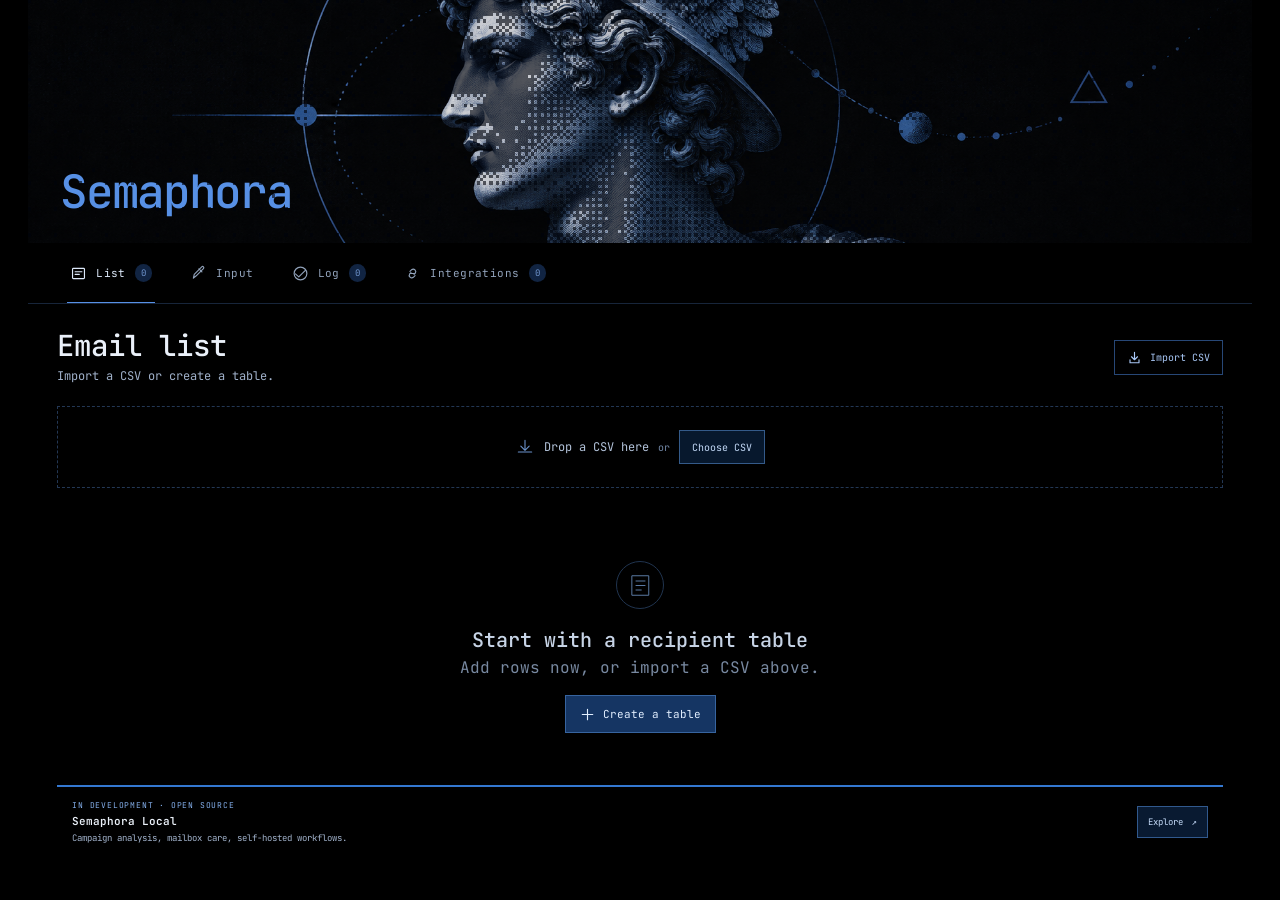
<file: index.html>
<!doctype html>
<html lang="en">
<head>
  <meta charset="utf-8">
  <meta name="viewport" content="width=device-width, initial-scale=1">
  <meta name="theme-color" content="#000000">
  <meta name="description" content="Free browser mail merge from a CSV, with a planned localhost edition for campaign analysis and inbox care.">
  <title>Semaphora</title>
  <link rel="stylesheet" href="styles.css?v=9">
</head>
<body>
  <main id="top">
    <section class="hero" aria-label="Hermes, Greek messenger">
      <img id="hero-art" src="assets/hermes-header.png" alt="Engraved marble bust of Hermes among signal geometry">
      <canvas class="hero-dither" id="hero-dither" aria-hidden="true"></canvas>
      <div class="hero-title"><h1>Semaphora</h1></div>
    </section>

    <section class="desk">
      <nav class="tabs" aria-label="Workspace sections" role="tablist">
        <button class="tab active" id="tab-list" role="tab" aria-selected="true" aria-controls="panel-list"><svg viewBox="0 0 20 20" aria-hidden="true"><rect x="3" y="4" width="14" height="12" rx="1"/><path d="M6 8h8M6 11h5"/></svg><span>List</span><b id="list-count">0</b></button>
        <button class="tab" id="tab-compose" role="tab" aria-selected="false" aria-controls="panel-compose"><svg viewBox="0 0 20 20" aria-hidden="true"><path d="M4 15.5 5 11l8.8-8.8a1.4 1.4 0 0 1 2 2L7 13l-3 2.5Z"/><path d="M10.5 4.5 14 8"/></svg><span>Input</span></button>
        <button class="tab" id="tab-log" role="tab" aria-selected="false" aria-controls="panel-log"><svg viewBox="0 0 20 20" aria-hidden="true"><path d="M4 10.5 8 14l8-8"/><circle cx="10" cy="10" r="7.5"/></svg><span>Log</span><b id="log-count">0</b></button>
        <button class="tab" id="tab-integrations" role="tab" aria-selected="false" aria-controls="panel-integrations"><svg viewBox="0 0 20 20" aria-hidden="true"><path d="M7 7.5 9 5.5a3 3 0 0 1 4.2 4.2l-1.4 1.4M13 12.5l-2 2a3 3 0 0 1-4.2-4.2l1.4-1.4M7.5 10h5"/></svg><span>Integrations</span><b id="integration-count">0</b></button>
      </nav>

      <section class="tab-panel active" id="panel-list" role="tabpanel" aria-labelledby="tab-list">
        <div class="panel-top"><div><h2>Email list</h2><p id="list-subtitle">Add recipients or import a CSV.</p></div>
          <div class="list-actions"><button class="table-toggle" id="table-toggle" type="button" hidden>View list</button><label class="upload-button" for="csv-file"><svg viewBox="0 0 20 20" aria-hidden="true"><path d="M10 3v10m-4-4 4 4 4-4M4 13v4h12v-4"/></svg><span>Import CSV</span><input id="csv-file" type="file" accept=".csv,text/csv"></label></div>
        </div>
        <div class="spreadsheet-panel" id="spreadsheet-panel" hidden>
          <div class="spreadsheet-tools"><div class="sheet-actions"><button class="sheet-button" id="add-row" type="button"><span>＋</span> Row</button><button class="sheet-button" id="add-column" type="button"><span>＋</span> Column</button><span class="size-control" aria-label="Table text size"><button class="sheet-button size-button" id="grid-size-down" type="button" aria-label="Decrease table text size" title="Decrease text size">A−</button><output id="grid-size-value">12 px</output><button class="sheet-button size-button" id="grid-size-up" type="button" aria-label="Increase table text size" title="Increase text size">A+</button></span><button class="sheet-button export-button" id="download-csv" type="button" aria-label="Export CSV" title="Export CSV"><svg viewBox="0 0 20 20" aria-hidden="true"><path d="M10 15V5m-4 4 4-4 4 4M4 12v5h12v-5"/></svg><span>Export CSV</span></button></div><span class="sheet-shortcuts">Tab / arrows move · paste ranges · ⌘/Ctrl+Shift+↵ row · ⌘/Ctrl+Shift+= column</span></div>
          <div class="spreadsheet-scroll" id="spreadsheet-scroll"><table class="spreadsheet" id="spreadsheet" aria-label="Editable recipient CSV"></table></div>
        </div>
        <label class="recipient-picker-label" id="recipient-picker-label" for="recipient-picker" hidden>RECIPIENT</label>
        <select class="recipient-picker" id="recipient-picker" aria-label="Choose recipient" hidden></select>
        <div class="drop-hint" id="drop-hint"><svg viewBox="0 0 24 24" aria-hidden="true"><path d="M12 4v12m-5-5 5 5 5-5M4 18h16"/></svg><span>Drop a CSV here</span><span class="drop-or">or</span><button class="empty-import" id="empty-import" type="button">Choose CSV</button></div>
        <div class="list-layout" id="list-layout" hidden>
          <div class="recipient-list" id="recipient-list" aria-label="Recipients"></div>
          <article class="message-card" id="selected-card">
            <div class="message-card-head"><span id="selected-position">01 / 00</span><span class="status-pill" id="selected-status">QUEUED</span></div>
            <div class="recipient-address" id="selected-email">—</div>
            <h3 id="selected-subject">Message preview</h3>
            <div class="message-copy" id="selected-message">Your personalized message will appear here.</div>
            <div class="message-controls"><button class="icon-control" id="prev-recipient" aria-label="Previous recipient"><svg viewBox="0 0 20 20"><path d="m12 4-6 6 6 6"/></svg></button><button class="send-button" id="send-selected"><svg viewBox="0 0 20 20"><path d="m3 9 14-6-5 14-2-6-7-2Z"/><path d="m10 11 7-8"/></svg><span>Open mail</span></button><button class="icon-control" id="next-recipient" aria-label="Next recipient"><svg viewBox="0 0 20 20"><path d="m8 4 6 6-6 6"/></svg></button></div>
          </article>
        </div>
        <div class="empty-state" id="empty-list"><span class="empty-glyph"><svg viewBox="0 0 36 36" aria-hidden="true"><path d="M7 5h22v26H7zM12 12h12M12 18h12M12 24h7"/></svg></span><strong>Start with a recipient table</strong><span>Add rows now, or import a CSV above.</span><button class="create-table-button" id="create-table" type="button"><svg viewBox="0 0 20 20" aria-hidden="true"><path d="M10 3v14M3 10h14"/></svg>Create a table</button></div>
        <aside class="list-local-banner" id="list-local-banner" aria-label="Semaphora Local in development">
          <div class="list-local-copy"><span>IN DEVELOPMENT · OPEN SOURCE</span><strong>Semaphora Local</strong><p>Campaign analysis, mailbox care, self-hosted workflows.</p></div>
          <button class="local-edition-open list-local-open" id="list-local-open" type="button">Explore <span aria-hidden="true">↗</span></button>
        </aside>
      </section>

      <section class="tab-panel" id="panel-compose" role="tabpanel" aria-labelledby="tab-compose" hidden>
        <div class="panel-top"><div><h2>Message input</h2><p>Use a field token to personalize.</p></div><span class="compose-glyph"><svg viewBox="0 0 24 24" aria-hidden="true"><path d="M4 18 5.5 12.5 17 1l6 6-11.5 11.5L6 20l-2-2Z"/><path d="m14 4 6 6"/></svg></span></div>
        <label class="field-label" for="subject">SUBJECT</label>
        <input class="text-input" id="subject" placeholder="Subject">
        <div class="field-row"><label class="field-label" for="template">MESSAGE</label><span class="field-hint">Insert field</span></div>
        <div class="fields" id="fields"></div>
        <div class="message-toolbar" role="toolbar" aria-label="Message formatting">
          <button class="format-button" type="button" data-command="undo" aria-label="Undo" title="Undo"><svg viewBox="0 0 20 20" aria-hidden="true"><path d="M7 6 3 9l4 3M4 9h7a5 5 0 0 1 5 5"/></svg></button>
          <button class="format-button" type="button" data-command="redo" aria-label="Redo" title="Redo"><svg viewBox="0 0 20 20" aria-hidden="true"><path d="m13 6 4 3-4 3m3-3H9a5 5 0 0 0-5 5"/></svg></button>
          <span class="toolbar-divider" aria-hidden="true"></span>
          <button class="format-button" type="button" data-command="bold" aria-label="Bold" title="Bold"><strong>B</strong></button>
          <button class="format-button" type="button" data-command="italic" aria-label="Italic" title="Italic"><em>I</em></button>
          <button class="format-button" type="button" data-command="underline" aria-label="Underline" title="Underline"><u>U</u></button>
          <span class="toolbar-divider" aria-hidden="true"></span>
          <button class="format-button" type="button" data-command="insertUnorderedList" aria-label="Bulleted list" title="Bulleted list"><svg viewBox="0 0 20 20" aria-hidden="true"><circle cx="4" cy="5" r="1"/><circle cx="4" cy="10" r="1"/><circle cx="4" cy="15" r="1"/><path d="M8 5h9M8 10h9M8 15h9"/></svg></button>
          <button class="format-button" type="button" data-command="insertOrderedList" aria-label="Numbered list" title="Numbered list"><svg viewBox="0 0 20 20" aria-hidden="true"><path d="M9 5h8M9 10h8M9 15h8"/><path d="M3 4h2v3M3 10h2l-2 2h2M3 14h2l-2 2h2"/></svg></button>
          <button class="format-button" type="button" data-action="link" aria-label="Insert link" title="Insert link"><svg viewBox="0 0 20 20" aria-hidden="true"><path d="m7 7 2-2a3 3 0 0 1 4 4l-1 1M13 13l-2 2a3 3 0 0 1-4-4l1-1M7 10h6"/></svg></button>
          <button class="format-button" type="button" data-command="removeFormat" aria-label="Clear formatting" title="Clear formatting"><svg viewBox="0 0 20 20" aria-hidden="true"><path d="m4 15 8-10m-5 0h9M8 15h8M3 18 17 4"/></svg></button>
          <span class="toolbar-divider" aria-hidden="true"></span>
          <span class="size-control message-size-control" aria-label="Message text size"><button class="format-button size-button" id="message-size-down" type="button" aria-label="Decrease message text size" title="Decrease text size">A−</button><output id="message-size-value">13</output><button class="format-button size-button" id="message-size-up" type="button" aria-label="Increase message text size" title="Increase text size">A+</button></span>
          <span class="toolbar-divider" aria-hidden="true"></span>
          <button class="format-button attach-button" id="attach-media" type="button" title="Attach files" aria-label="Attach files"><svg viewBox="0 0 20 20" aria-hidden="true"><path d="m7 10 5.6-5.6a3 3 0 0 1 4.2 4.2l-7.8 7.8a4.5 4.5 0 0 1-6.4-6.4l7.8-7.8"/></svg></button>
          <input id="media-files" class="media-file-input" type="file" multiple aria-label="Choose attachments">
          <span class="toolbar-hint">⌘/Ctrl+Z undo · paste or drop media</span>
        </div>
        <div class="message-input" id="template" contenteditable="true" role="textbox" aria-multiline="true" aria-label="Message content" data-placeholder="Write your message…" spellcheck="true"></div>
        <div class="attachment-list" id="attachment-list" aria-label="Attachments" hidden></div>
        <div class="compose-foot"><span><i class="key-icon">( )</i> Fields match CSV headers</span><button class="save-button" id="save-template">Save message <svg viewBox="0 0 20 20" aria-hidden="true"><path d="M4 10h12m-5-5 5 5-5 5"/></svg></button></div>
      </section>

      <section class="tab-panel" id="panel-log" role="tabpanel" aria-labelledby="tab-log" hidden>
        <div class="panel-top"><div><h2>Send log</h2><p id="log-subtitle">No drafts yet.</p></div><button class="clear-log" id="clear-log" hidden>Clear</button></div>
        <div class="log-list" id="log-list"></div>
        <div class="empty-state log-empty" id="empty-log"><span class="empty-glyph check-glyph"><svg viewBox="0 0 36 36" aria-hidden="true"><circle cx="18" cy="18" r="14"/><path d="m11 18 5 5 10-11"/></svg></span><strong>No drafts yet</strong><span>Prepared drafts will appear here.</span></div>
        <p class="log-note">Mail apps do not report delivery back to this page.</p>
      </section>

      <section class="tab-panel integrations-panel" id="panel-integrations" role="tabpanel" aria-labelledby="tab-integrations" hidden>
        <div class="panel-top"><div><h2>Mailboxes</h2><p>Connect an account to create drafts or send.</p></div></div>
        <div class="integration-list">
          <article class="integration-card" data-provider="microsoft">
            <div class="integration-mark microsoft-mark" aria-hidden="true"><svg viewBox="0 0 24 24" role="img"><path fill="#f35325" d="M2 2h9.5v9.5H2z"/><path fill="#81bc06" d="M12.5 2H22v9.5h-9.5z"/><path fill="#05a6f0" d="M2 12.5h9.5V22H2z"/><path fill="#ffba08" d="M12.5 12.5H22V22h-9.5z"/></svg></div>
            <div class="integration-info"><h3>Microsoft</h3><p class="integration-account" id="microsoft-account">Not connected</p><small id="microsoft-status">Setup required</small></div>
            <div class="integration-actions"><button class="integration-connect" id="microsoft-connect" type="button">Connect</button><button class="integration-disconnect" id="microsoft-disconnect" type="button" hidden>Disconnect</button></div>
          </article>
          <article class="integration-card" data-provider="google">
            <div class="integration-mark google-mark" aria-hidden="true"><svg viewBox="0 0 48 48" role="img"><path fill="#4285F4" d="M43.6 24.5c0-1.4-.1-2.8-.4-4.1H24v7.8h11c-.5 2.5-1.9 4.6-4 6v5.1h6.5c3.8-3.5 6.1-8.6 6.1-14.8z"/><path fill="#34A853" d="M24 44c5.5 0 10.1-1.8 13.5-4.8L31 34.1c-1.8 1.2-4.1 2-7 2-5.3 0-9.8-3.6-11.4-8.4H5.9v5.3C9.3 39.5 16 44 24 44z"/><path fill="#FBBC05" d="M12.6 27.7a12 12 0 0 1 0-7.4V15H5.9a20 20 0 0 0 0 18l6.7-5.3z"/><path fill="#EA4335" d="M24 11.9c3 0 5.7 1 7.8 3.1l5.9-5.9C34.1 5.8 29.5 4 24 4 16 4 9.3 8.5 5.9 15l6.7 5.3c1.6-4.8 6.1-8.4 11.4-8.4z"/></svg></div>
            <div class="integration-info"><h3>Google</h3><p class="integration-account" id="google-account">Not connected</p><small id="google-status">Setup required</small></div>
            <div class="integration-actions"><button class="integration-connect" id="google-connect" type="button">Connect</button><button class="integration-disconnect" id="google-disconnect" type="button" hidden>Disconnect</button></div>
          </article>
        </div>
        <div class="integration-compose" id="integration-compose">
          <div class="integration-compose-head"><strong>Selected message</strong><span id="integration-selection">0 recipients</span></div>
          <div class="integration-target"><label for="mail-provider">From</label><select id="mail-provider" aria-label="Sending mailbox"></select></div>
          <p>Choose a recipient in List to create a draft or send from a connected mailbox.</p>
          <div class="integration-compose-actions"><button id="create-provider-draft" type="button" disabled>Create draft</button><button id="send-provider-message" type="button" disabled>Send now</button></div>
        </div>
        <aside class="integration-local-footer" aria-label="Semaphora Local in development">
          <div class="list-local-copy"><span>IN DEVELOPMENT · OPEN SOURCE</span><strong>Semaphora Local</strong><p>Campaign analysis, mailbox care, self-hosted workflows.</p></div>
          <button class="local-edition-open list-local-open" id="integration-local-open" type="button">Explore <span aria-hidden="true">↗</span></button>
        </aside>
        <div class="integration-config" id="integration-config" hidden></div>
      </section>

    </section>
    <dialog class="local-dialog" id="local-edition-dialog" aria-labelledby="local-dialog-title">
      <div class="local-dialog-art">
        <img id="local-hero-art" src="assets/local-edition-header.png" alt="A Greek messenger carrying a sealed letter beneath a night sky">
        <canvas class="local-dialog-dither" id="local-hero-dither" aria-hidden="true"></canvas>
        <div class="local-dialog-heading"><span>IN DEVELOPMENT · OPEN SOURCE</span><h2 id="local-dialog-title">Semaphora Local</h2></div>
        <button class="local-dialog-close" id="local-dialog-close" type="button" aria-label="Close dialog"><svg viewBox="0 0 20 20" aria-hidden="true"><path d="m5 5 10 10M15 5 5 15"/></svg></button>
      </div>
      <div class="local-dialog-content">
        <p class="local-dialog-lede">Your machine or cloud. Your mailbox. Your data.</p>
        <div class="local-feature-list">
          <article class="local-feature"><span class="local-feature-icon" aria-hidden="true"><svg viewBox="0 0 24 24"><path d="M4 19V5m0 14h16M8 15l3-4 3 2 5-7"/><circle cx="19" cy="6" r="1.5"/></svg></span><div><h3>Campaign intelligence</h3><p>Compare results, inspect segments, and catch list issues before a send.</p></div></article>
          <article class="local-feature"><span class="local-feature-icon" aria-hidden="true"><svg viewBox="0 0 24 24"><path d="M4 6.5h16v12H4zM4 7l8 6 8-6"/><path d="M8 3.5h8"/></svg></span><div><h3>Mailbox care</h3><p>Review bulk mail, stale subscriptions, and cleanup suggestions before acting.</p></div></article>
          <article class="local-feature"><span class="local-feature-icon" aria-hidden="true"><svg viewBox="0 0 24 24"><path d="M12 3v4m0 10v4M3 12h4m10 0h4M5.6 5.6l2.8 2.8m7.2 7.2 2.8 2.8m0-12.8-2.8 2.8m-7.2 7.2-2.8 2.8"/><circle cx="12" cy="12" r="4"/></svg></span><div><h3>Self-hosted workflows</h3><p>Run locally or on a server you control, with your own mailbox and delivery provider.</p></div></article>
        </div>
        <div class="local-dialog-foot"><span>PLANNED · USER-HOSTED</span><a href="https://github.com/A12N4V/semaphora/blob/main/LOCAL-EDITION.md" target="_blank" rel="noopener noreferrer">Explore the hosting plan <span aria-hidden="true">↗</span></a></div>
      </div>
    </dialog>
    <div class="toast" id="toast" role="status" aria-live="polite"></div>
  </main>
  <script src="hero-dither.js?v=3"></script>
  <script src="assets/vendor/msal-browser.min.js"></script>
  <script src="https://accounts.google.com/gsi/client" async defer></script>
  <script src="oauth-config.js"></script>
  <script src="app.js?v=7"></script>
</body>
</html>
</file>
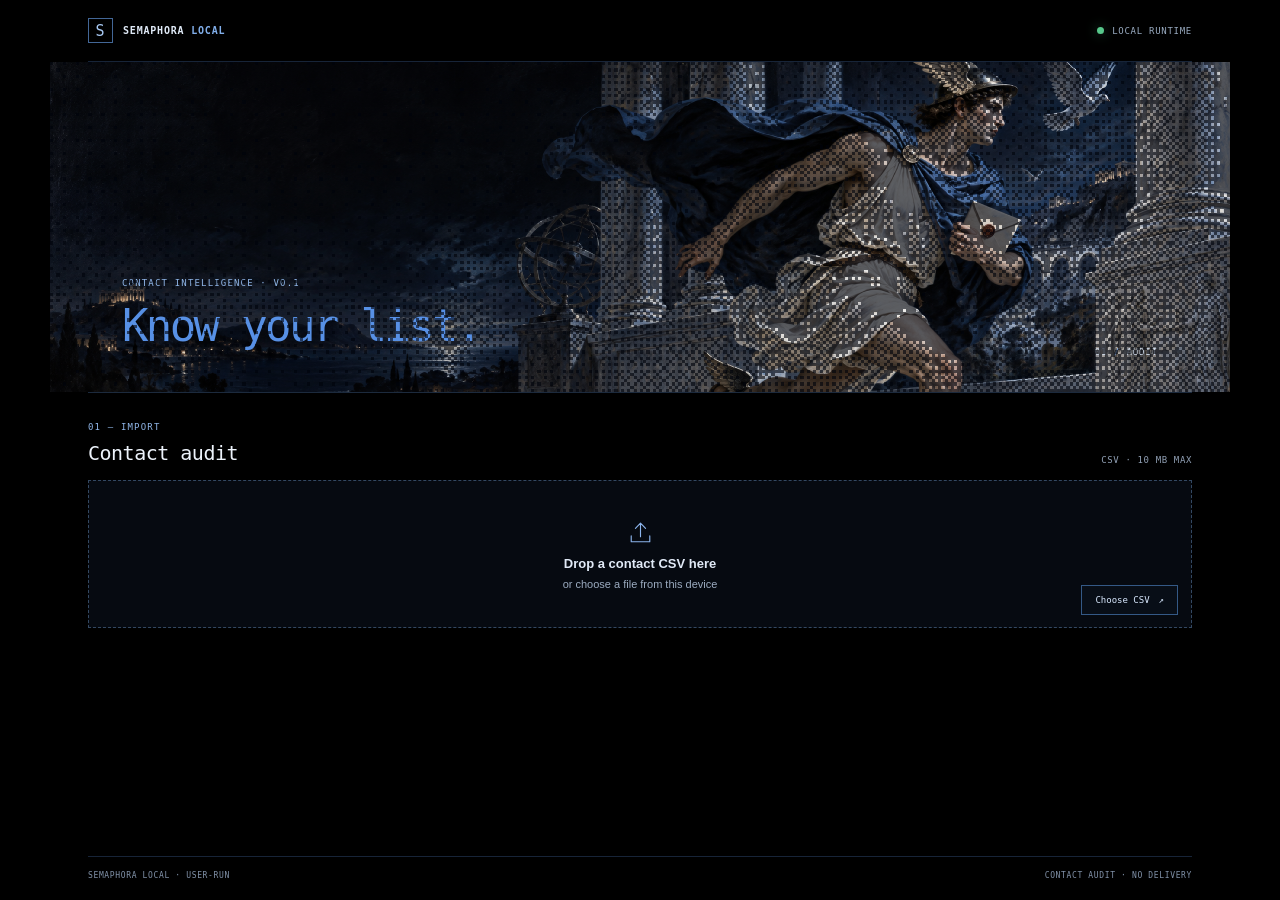
<file: local-edition/index.html>
<!doctype html>
<html lang="en">
<head>
  <meta charset="utf-8">
  <meta name="viewport" content="width=device-width, initial-scale=1">
  <meta name="theme-color" content="#000000">
  <meta name="description" content="Run Semaphora Local on your own machine to audit contact lists and campaign data.">
  <title>Semaphora Local</title>
  <link rel="stylesheet" href="/local-edition/styles.css?v=2">
</head>
<body>
  <main class="local-app">
    <header class="local-topline">
      <a class="wordmark" href="/local-edition/" aria-label="Semaphora Local home"><span class="wordmark-glyph" aria-hidden="true">S</span><span>SEMAPHORA <i>LOCAL</i></span></a>
      <span class="runtime-indicator"><i></i> LOCAL RUNTIME</span>
    </header>

    <section class="local-hero" aria-label="Semaphora Local">
      <img id="local-app-hero-art" src="/assets/local-edition-header.png" alt="A Greek messenger carrying a letter through a moonlit city">
      <canvas class="local-hero-dither" id="local-app-hero-dither" aria-hidden="true"></canvas>
      <div class="local-hero-copy"><span>CONTACT INTELLIGENCE · V0.1</span><h1>Know your list.</h1></div>
      <span class="hero-mark" aria-hidden="true">01 <i>/</i> AUDIT</span>
    </section>

    <section class="import-workspace" aria-labelledby="import-heading">
      <div class="section-heading"><div><span class="eyebrow">01 — IMPORT</span><h2 id="import-heading">Contact audit</h2></div><span class="limit-note">CSV · 10 MB MAX</span></div>
      <div class="drop-zone" id="drop-zone" tabindex="0" role="button" aria-label="Choose or drop a CSV file">
        <input id="csv-file" type="file" accept=".csv,text/csv" hidden>
        <svg viewBox="0 0 32 32" aria-hidden="true"><path d="M16 21V5m-6 6 6-6 6 6M5 20v7h22v-7"/></svg>
        <strong id="file-title">Drop a contact CSV here</strong>
        <span id="file-detail">or choose a file from this device</span>
        <button class="choose-file" id="choose-file" type="button">Choose CSV <span aria-hidden="true">↗</span></button>
      </div>
      <div class="audit-controls" id="audit-controls" hidden>
        <label for="email-column">Email column</label>
        <select id="email-column" aria-label="Email address column"></select>
        <button class="primary-button" id="analyze-button" type="button" disabled>Analyze list <span aria-hidden="true">→</span></button>
        <button class="quiet-button" id="change-file" type="button">Change file</button>
      </div>
    </section>

    <section class="results" id="results" aria-labelledby="results-heading" hidden>
      <div class="section-heading results-heading"><div><span class="eyebrow">02 — FINDINGS</span><h2 id="results-heading">List health</h2></div><span class="result-count" id="result-count"></span></div>
      <div class="metric-grid" id="metric-grid" aria-live="polite"></div>
      <div class="findings-header"><div><h3>Rows to review</h3><span id="finding-count">0 findings</span></div><label class="filter-label" for="issue-filter"><span>Show</span><select id="issue-filter"><option value="all">All findings</option><option value="block">Needs action</option><option value="review">Review</option></select></label></div>
      <div class="findings-scroll" id="findings-scroll">
        <table class="findings-table"><thead><tr><th>ROW</th><th>CONTACT</th><th>EMAIL</th><th>FINDINGS</th></tr></thead><tbody id="findings-body"></tbody></table>
        <div class="no-findings" id="no-findings" hidden><span aria-hidden="true">✓</span><strong>No flagged rows</strong></div>
      </div>
      <div class="export-row"><div><span class="eyebrow">03 — EXPORT</span><span id="export-summary">Clean contacts keep their original columns.</span></div><div class="export-actions"><button class="quiet-button" id="export-findings" type="button">Findings CSV ↓</button><button class="primary-button" id="export-clean" type="button">Clean list <span aria-hidden="true">↓</span></button></div></div>
    </section>

    <footer class="local-footer"><span>SEMAPHORA LOCAL · USER-RUN</span><span>CONTACT AUDIT · NO DELIVERY</span></footer>
    <div class="notice" id="notice" role="status" aria-live="polite"></div>
  </main>
  <script src="/hero-dither.js?v=3"></script>
  <script src="/local-edition/app.js"></script>
</body>
</html>
</file>
<file: styles.css>
@font-face{font-family:'JetBrains Mono';src:url('assets/fonts/jetbrains-mono/jetbrains-mono-latin-wght-normal.woff2') format('woff2');font-style:normal;font-weight:100 800;font-display:swap}@font-face{font-family:'JetBrains Mono';src:url('assets/fonts/jetbrains-mono/jetbrains-mono-latin-wght-italic.woff2') format('woff2');font-style:italic;font-weight:100 800;font-display:swap}
:root{color-scheme:dark;--black:#000000;--panel:#000000;--panel2:#000000;--ink:#e4ecf8;--muted:#7687a1;--line:#17253a;--blue:#173c76;--blue2:#2458a6;--bright:#80aef2;--green:#50d18b;--mono:'JetBrains Mono',monospace;--sans:'JetBrains Mono',monospace;--serif:'JetBrains Mono',monospace}*{box-sizing:border-box}html{background:var(--black);scroll-behavior:smooth}body{margin:0;background:var(--black);color:var(--ink);font-family:var(--mono);-webkit-font-smoothing:antialiased;min-height:100vh}main{max-width:1080px;margin:auto;padding:0 24px 64px}.hero{position:relative;height:246px;overflow:hidden;background:#000000;border:1px solid #13223a;border-bottom:0}.hero>img{position:absolute;width:100%;height:100%;inset:0;object-fit:cover;object-position:center 43%}.hero-dither{position:absolute;inset:0;z-index:1;width:100%;height:100%;pointer-events:none;image-rendering:pixelated}.hero-title{position:absolute;z-index:2;left:32px;bottom:25px}.hero-title>span,.hero-title h1{font:500 46px/1 var(--mono);letter-spacing:-.05em;margin:0;color:#f0f4fa}.desk{border:1px solid var(--line);background:var(--panel);min-height:540px}.tabs{height:61px;display:flex;align-items:stretch;gap:8px;padding:0 27px;border-bottom:1px solid var(--line);background:#000000}.tab{position:relative;display:flex;align-items:center;gap:9px;padding:0 15px;border:0;background:none;color:#71819a;font:10px var(--mono);letter-spacing:.04em;cursor:pointer}.tab:after{content:"";position:absolute;bottom:-1px;left:12px;right:12px;height:2px;background:transparent}.tab.active{color:#dce8f9}.tab.active:after{background:#5790e5}.tab svg{width:17px;height:17px;fill:none;stroke:currentColor;stroke-width:1.35;stroke-linecap:round;stroke-linejoin:round}.tab b{font:9px var(--mono);color:#7298d1;background:#112442;border-radius:9px;padding:3px 6px}.tab-panel{padding:27px 29px 30px;min-height:478px}.tab-panel[hidden]{display:none}.panel-top{display:flex;align-items:center;justify-content:space-between;margin-bottom:22px}.panel-top h2{font:500 29px/1.05 var(--serif);margin:0;color:#eaf0f9}.panel-top p{font:10px var(--mono);color:#74849d;margin:7px 0 0}.upload-button{height:35px;display:flex;align-items:center;gap:8px;padding:0 12px;border:1px solid #274776;background:#000000;color:#a9c8f7;font:9px var(--mono);cursor:pointer;transition:.16s}.upload-button:hover{background:#122647;border-color:#4a77b9}.upload-button svg,.send-button svg,.save-button svg{width:15px;height:15px;fill:none;stroke:currentColor;stroke-width:1.5;stroke-linecap:round;stroke-linejoin:round}.upload-button input{position:absolute;width:1px;height:1px;opacity:0}.drop-hint{height:73px;display:flex;align-items:center;justify-content:center;gap:9px;margin:0 0 22px;border:1px dashed #233754;background:#000000;color:#788ba7;font:10px var(--mono);transition:.15s}.drop-hint svg{width:18px;height:18px;fill:none;stroke:#6b92cb;stroke-width:1.3;stroke-linecap:round;stroke-linejoin:round}.drop-hint.dragover{border-color:#6c9de7;background:#000000;color:#bfd7f8}.list-layout{display:grid;grid-template-columns:minmax(260px,.88fr) minmax(330px,1.12fr);gap:14px;min-height:335px}.recipient-list{max-height:365px;overflow:auto;border:1px solid var(--line);background:#000000}.recipient-row{width:100%;min-height:56px;display:flex;align-items:center;gap:12px;text-align:left;padding:9px 12px;background:transparent;border:0;border-bottom:1px solid #111d2d;color:var(--ink);cursor:pointer}.recipient-row:last-child{border-bottom:0}.recipient-row:hover{background:#000000}.recipient-row.selected{background:#000000;box-shadow:inset 2px 0 #5790e5}.recipient-avatar{width:29px;height:29px;flex:none;display:grid;place-items:center;border:1px solid #233957;background:#000000;color:#88afea;font:12px var(--serif);border-radius:50%}.recipient-meta{flex:1;min-width:0;display:grid;gap:4px}.recipient-meta strong{font-size:10px;font-weight:500;white-space:nowrap;overflow:hidden;text-overflow:ellipsis}.recipient-meta small{font:9px var(--mono);color:#71819a;white-space:nowrap;overflow:hidden;text-overflow:ellipsis}.row-state{width:17px;height:17px;display:grid;place-items:center;flex:none;color:#556881}.row-state svg{width:15px;height:15px;fill:none;stroke:currentColor;stroke-width:1.8}.row-state.done{color:var(--green)}.message-card{display:flex;flex-direction:column;min-height:335px;padding:18px 19px;border:1px solid #1a2c45;background:#000000}.message-card-head{display:flex;justify-content:space-between;align-items:center;font:9px var(--mono);letter-spacing:.08em;color:#607999}.status-pill{color:#8aa1bf;font:8px var(--mono);letter-spacing:.12em}.status-pill.done{color:var(--green)}.recipient-address{margin-top:23px;color:#83aeea;font:10px var(--mono);overflow-wrap:anywhere}.message-card h3{font:500 20px/1.2 var(--serif);margin:9px 0 0;color:#e7eef8}.message-copy{flex:1;min-height:104px;margin:13px 0 20px;white-space:pre-wrap;overflow:auto;color:#a4b2c7;font-size:11px;line-height:1.8}.message-controls{display:flex;align-items:center;justify-content:space-between;padding-top:13px;border-top:1px solid #1a293d}.icon-control{width:31px;height:31px;display:grid;place-items:center;border:1px solid #263b58;background:#000000;color:#96acd0;cursor:pointer}.icon-control:hover:not(:disabled){background:#132541;color:#d4e4fa}.icon-control:disabled{opacity:.35;cursor:not-allowed}.icon-control svg{width:15px;height:15px;fill:none;stroke:currentColor;stroke-width:1.6;stroke-linecap:round;stroke-linejoin:round}.send-button{height:34px;display:flex;align-items:center;gap:8px;padding:0 13px;border:1px solid #315b93;background:#14366a;color:#e5f0ff;font:9px var(--mono);cursor:pointer;transition:.15s}.send-button:hover{background:#1c4a8c}.send-button:disabled{opacity:.4;cursor:not-allowed}.empty-state{display:flex;flex-direction:column;align-items:center;justify-content:center;min-height:270px;text-align:center;color:#7889a1}.empty-glyph{width:48px;height:48px;display:grid;place-items:center;margin-bottom:14px;border:1px solid #20344f;border-radius:50%;background:#000000}.empty-glyph svg{width:27px;height:27px;fill:none;stroke:#6486b4;stroke-width:1.2;stroke-linecap:round;stroke-linejoin:round}.empty-state strong{font:500 20px var(--serif);color:#c7d4e6}.empty-state>span:last-child{margin-top:6px;font:9px var(--mono);color:#667891}.field-label{display:block;margin:22px 0 8px;color:#70819b;font:9px var(--mono);letter-spacing:.14em}.text-input,.message-input{width:100%;outline:0;border:1px solid #1d2d44;background:#000000;color:#dce6f4;font:11px/1.65 var(--sans);transition:.15s}.text-input{height:42px;padding:0 12px}.text-input:focus,.message-input:focus{border-color:#4678bd;box-shadow:0 0 0 2px #132a49}.field-row{display:flex;justify-content:space-between;align-items:center}.field-row .field-label{margin-bottom:0}.field-hint{margin-top:21px;font:8px var(--mono);letter-spacing:.1em;color:#667993;text-transform:uppercase}.fields{display:flex;flex-wrap:wrap;gap:6px;margin:10px 0 11px;min-height:0}.field-chip{border:1px solid #203754;background:#000000;color:#91b7ed;padding:5px 7px;font:9px var(--mono);cursor:pointer}.field-chip:hover{border-color:#4b79b9;background:#112442}.message-input{display:block;min-height:202px;resize:vertical;padding:13px 12px;font:11px/1.85 var(--sans)}.compose-foot{display:flex;justify-content:space-between;align-items:center;margin-top:14px}.compose-foot>span{color:#71819a;font:9px var(--mono)}.key-icon{font-style:normal;color:#7ca9e7;margin-right:5px}.save-button{display:flex;align-items:center;gap:9px;height:33px;padding:0 11px;background:#102849;color:#c8defd;border:1px solid #294b78;font:9px var(--mono);cursor:pointer}.save-button:hover{background:#163866}.log-list{border:1px solid var(--line);background:#000000}.log-row{min-height:57px;display:grid;grid-template-columns:26px minmax(100px,.8fr) minmax(120px,1fr) auto;gap:12px;align-items:center;padding:9px 13px;border-bottom:1px solid #111d2d}.log-row:last-child{border-bottom:0}.log-check{width:20px;height:20px;border-radius:50%;display:grid;place-items:center;background:#0d291f;color:var(--green)}.log-check svg{width:12px;height:12px;fill:none;stroke:currentColor;stroke-width:2;stroke-linecap:round;stroke-linejoin:round}.log-who,.log-subject{font-size:10px;overflow:hidden;text-overflow:ellipsis;white-space:nowrap}.log-who{color:#d3dfef}.log-subject{color:#7e91aa}.log-time{font:8px var(--mono);color:#657791;white-space:nowrap}.log-note{font:9px var(--mono);color:#73849c;margin:14px 0 0}.clear-log{border:0;background:none;color:#788ba4;font:9px var(--mono);cursor:pointer}.clear-log:hover{color:#d2def0}.log-empty{min-height:330px}.toast{position:fixed;bottom:20px;left:50%;transform:translate(-50%,12px);opacity:0;pointer-events:none;background:#122441;border:1px solid #31517d;color:#e3efff;padding:10px 14px;font:9px var(--mono);z-index:5;transition:.18s;box-shadow:0 8px 30px #0008}.toast.show{opacity:1;transform:translate(-50%,0)}@media(max-width:760px){main{padding:0 15px 36px}.hero{height:210px}.hero-title{left:22px;bottom:20px}.hero-title h1{font-size:36px}.desk{min-height:500px}.tab-panel{padding:23px 18px}.tabs{padding:0 11px}.list-layout{grid-template-columns:1fr}.recipient-list{max-height:230px}.message-card{min-height:300px}.log-row{grid-template-columns:25px minmax(80px,1fr) minmax(75px,1fr);gap:8px}.log-time{grid-column:2/-1;margin-top:-7px}.log-row{padding-bottom:12px}.drop-hint{height:67px}}@media(max-width:430px){.hero{height:174px}.hero-title h1{font-size:30px}.panel-top h2{font-size:26px}.tab{padding:0 10px;gap:7px}.tab-panel{padding:20px 13px}.compose-foot{align-items:flex-end;gap:8px}.compose-foot>span{font-size:8px}.save-button{font-size:8px}.log-row{grid-template-columns:22px 1fr auto}.log-subject{grid-column:2;grid-row:2;margin-top:-8px}.log-time{grid-column:3;grid-row:1/3;margin:0}}

.recipient-row{min-height:56px;display:flex;align-items:center;gap:7px;padding:0 7px;border-bottom:1px solid #111d2d}.recipient-row:last-child{border-bottom:0}.recipient-row:hover{background:#000000}.recipient-row.selected{background:#000000;box-shadow:inset 2px 0 #5790e5}.recipient-select{flex:1;min-width:0;min-height:54px;display:flex;align-items:center;gap:11px;text-align:left;padding:7px 5px;border:0;background:transparent;color:var(--ink);cursor:pointer}.recipient-send{width:29px;height:29px;flex:none;display:grid;place-items:center;border:1px solid #223957;background:#000000;color:#86aadd;cursor:pointer}.recipient-send:hover:not(:disabled){border-color:#4b78b6;background:#112341;color:#d0e2fb}.recipient-send:disabled{opacity:.48;cursor:default}.recipient-send svg{width:14px;height:14px;fill:none;stroke:currentColor;stroke-width:1.5;stroke-linecap:round;stroke-linejoin:round}.recipient-send svg.tiny-check{color:var(--green)}

/* Fluid app shell: only the list, log and message editors scroll. */
html,body{width:100%;height:100%;min-height:0;overflow:hidden}
main{width:100%;max-width:none;height:100vh;height:100dvh;min-height:0;margin:0;padding:0 clamp(12px,2.2vw,30px) 12px;display:flex;flex-direction:column;gap:0;overflow:hidden}
.hero{width:100%;height:clamp(135px,27vh,260px);flex:none;border:0}
.desk{width:100%;flex:1;min-height:0;display:flex;flex-direction:column;border:0;background:#000;overflow:hidden}
.tabs{flex:none}
.tab-panel{flex:1;min-height:0;overflow:hidden;display:flex;flex-direction:column}
.tab-panel[hidden]{display:none}
.panel-top{flex:none}
.list-layout{flex:1;min-height:0;overflow:hidden}
.recipient-list{height:100%;max-height:none;min-height:0;overflow-y:auto;overscroll-behavior:contain;scrollbar-color:#24436e #000;scrollbar-width:thin}
.message-card{height:100%;min-height:0;overflow:hidden}
.message-copy{min-height:0;max-height:none;overflow-y:auto;overscroll-behavior:contain;scrollbar-color:#24436e #000;scrollbar-width:thin}
.message-input{flex:1;min-height:0;height:100%;resize:none;overflow-y:auto;overscroll-behavior:contain;scrollbar-color:#24436e #000;scrollbar-width:thin}
#panel-compose .fields{flex:none;max-height:66px;overflow-y:auto;scrollbar-color:#24436e #000;scrollbar-width:thin}
.compose-foot{flex:none}
#panel-log .log-list{flex:1;min-height:0;overflow-y:auto;overscroll-behavior:contain;scrollbar-color:#24436e #000;scrollbar-width:thin}
.log-note{flex:none}
.empty-state{flex:1;min-height:0}
.recipient-picker-label,.recipient-picker{display:none}
.message-toolbar{display:flex;align-items:center;gap:5px;flex:none;margin-top:10px;padding:6px 7px;border:1px solid #1d2d44;border-bottom:0;background:#000}
.format-button{width:29px;height:28px;display:grid;place-items:center;padding:0;border:1px solid transparent;background:transparent;color:#91a8c8;font:12px var(--mono);cursor:pointer}
.format-button:hover,.format-button:focus-visible{outline:0;border-color:#294a76;background:#0b1727;color:#e1edff}
.format-button svg{width:15px;height:15px;fill:none;stroke:currentColor;stroke-width:1.4;stroke-linecap:round;stroke-linejoin:round}
.attach-button{cursor:pointer}
.media-file-input{display:none}
.toolbar-hint{margin-left:auto;padding-right:5px;color:#637895;font:8px var(--mono);letter-spacing:.04em}
.message-toolbar+.message-input{border-top:0}
.message-input[contenteditable="true"]{white-space:normal;overflow-wrap:anywhere}
.message-input[contenteditable="true"]{height:auto;min-height:140px;resize:none}
.message-input:empty:before{content:attr(data-placeholder);color:#53637a;pointer-events:none}
.message-input p{margin:0 0 .85em}
.message-input ul,.message-input ol{padding-left:1.6em}
.message-input a,.message-copy a{color:#8db5ee}
.message-input img{display:block;max-width:min(100%,520px);max-height:340px;object-fit:contain;margin:12px 0;border:1px solid #233957}
.message-copy{white-space:normal}
.message-copy p,.message-copy div{margin:0 0 .85em}
.message-copy ul,.message-copy ol{margin:.4em 0 .85em;padding-left:1.6em}
.message-copy blockquote{margin:.6em 0;padding-left:12px;border-left:1px solid #29466d;color:#8da4c4}
.message-copy img{display:block;max-width:100%;max-height:250px;object-fit:contain;margin:10px 0;border:1px solid #233957}
.message-copy hr{border:0;border-top:1px solid #1d2d44}
.message-input .inline-attachment{display:inline-block;margin:3px;padding:4px 7px;border:1px solid #203754;color:#a6bddc;font:8px var(--mono);vertical-align:middle}
.attachment-list{display:flex;flex-wrap:wrap;gap:7px;flex:none;max-height:84px;overflow:auto;margin-top:8px}
.attachment-list[hidden]{display:none}
.attachment-chip{display:flex;align-items:center;gap:8px;max-width:100%;padding:5px 7px;border:1px solid #203754;background:#050b13;color:#9eb3d1;font:8px var(--mono)}
.attachment-chip span{max-width:min(42vw,260px);overflow:hidden;text-overflow:ellipsis;white-space:nowrap}
.attachment-chip small{color:#627995;white-space:nowrap}
.attachment-chip button{width:18px;height:18px;border:0;background:none;color:#8298b8;font:14px/1 var(--mono);cursor:pointer}
.attachment-chip button:hover{color:#f1a3a3}
.media-limit{flex:none;margin:5px 0 0;color:#697d99;font:8px var(--mono)}
.list-actions,.sheet-actions{display:flex;align-items:center;gap:8px}
.table-toggle,.sheet-button{height:34px;padding:0 10px;border:1px solid #223957;background:#000;color:#9eb6d8;font:9px var(--mono);cursor:pointer}
.table-toggle:hover,.sheet-button:hover{border-color:#4777b8;color:#e1edff;background:#07101c}
.spreadsheet-panel{flex:1;min-height:0;display:flex;flex-direction:column;border:1px solid #192a41;background:#000}
.spreadsheet-panel[hidden]{display:none}
.spreadsheet-tools{display:flex;align-items:center;justify-content:space-between;gap:12px;flex:none;min-height:43px;padding:5px 8px;border-bottom:1px solid #192a41}
.sheet-actions{gap:6px}
.sheet-button{height:28px;padding:0 9px;font-size:8px}
.sheet-button span{color:#83ace7;font-size:13px;vertical-align:-1px}
.sheet-shortcuts{color:#60738d;font:7px var(--mono);white-space:nowrap}
.spreadsheet-scroll{flex:1;min-height:0;overflow:auto;overscroll-behavior:contain;scrollbar-color:#24436e #000;scrollbar-width:thin}
.spreadsheet{width:100%;min-width:600px;border-collapse:separate;border-spacing:0;table-layout:fixed;font:9px var(--mono)}
.spreadsheet th,.spreadsheet td{height:36px;border-right:1px solid #17253a;border-bottom:1px solid #17253a;padding:0;background:#000}
.spreadsheet th{position:sticky;top:0;z-index:1;height:40px;background:#050a12;color:#8298b6;text-align:left;font-weight:500}
.spreadsheet .column-heading{height:100%;display:flex;align-items:center}
.spreadsheet .column-heading .header-cell{flex:1;min-width:0}
.spreadsheet th:first-child,.spreadsheet td:first-child{width:38px;text-align:center;color:#50637c;background:#03070d}
.spreadsheet th:last-child,.spreadsheet td:last-child{width:35px;border-right:0}
.spreadsheet .grid-cell,.spreadsheet .header-cell{width:100%;height:100%;min-width:0;padding:0 9px;border:0;outline:0;background:transparent;color:#d6e2f2;font:9px var(--mono);text-overflow:ellipsis}
.spreadsheet .header-cell{color:#a8c1e4}
.spreadsheet .grid-cell:focus,.spreadsheet .header-cell:focus{box-shadow:inset 0 0 0 1px #4778bb;background:#050d18}
.spreadsheet .grid-cell::placeholder{color:#3e5068}
.spreadsheet .column-remove,.spreadsheet .row-remove{width:24px;height:24px;border:0;background:transparent;color:#556984;font:13px var(--mono);cursor:pointer}
.spreadsheet .column-remove:hover,.spreadsheet .row-remove:hover{color:#e99c9c}
.spreadsheet-empty{color:#536782!important}
.integrations-panel .panel-top{margin-bottom:26px}
.hero-title p{margin:9px 0 0;color:#a9bdd9;font:8px var(--mono);letter-spacing:.13em}
.hero-title p span{padding:0 4px;color:#77a6e7}
.log-check{background:#101923;color:#91a8c8}
.log-check.log-sent{background:#0d291f;color:var(--green)}
.log-check.log-failed{background:#301415;color:#ef8f91}
.status-pill.failed{color:#ef8f91}
.integration-list{display:grid;gap:10px;flex:none}
.integration-card{display:flex;align-items:center;gap:16px;min-height:80px;padding:14px 17px;border:1px solid #1b2d47;background:#000}
.integration-mark{width:38px;height:38px;flex:none;display:grid;place-items:center;border:1px solid #233957;background:#03070d;color:#d6e5fa;font:600 18px var(--mono)}
.integration-mark svg{display:block;width:23px;height:23px}
.google-mark svg{width:26px;height:26px}
.integration-info{flex:1;min-width:0;display:grid;gap:4px}
.integration-info h3{margin:0;color:#dce8f8;font:500 12px var(--mono)}
.integration-account{margin:0;overflow:hidden;color:#9aaec9;font:9px var(--mono);text-overflow:ellipsis;white-space:nowrap}
.integration-info small{color:#647995;font:8px var(--mono)}
.integration-actions{display:flex;gap:7px}
.integration-actions button,.integration-compose-actions button{height:32px;padding:0 11px;border:1px solid #294a76;background:#07101c;color:#a9c9f4;font:9px var(--mono);cursor:pointer}
.integration-actions button:hover:not(:disabled),.integration-compose-actions button:hover:not(:disabled){background:#102849;border-color:#4777b8;color:#e6f0ff}
.integration-actions button:disabled,.integration-compose-actions button:disabled{opacity:.42;cursor:not-allowed}
.integration-actions [hidden]{display:none}
.integration-compose{margin-top:18px;padding:17px;border:1px solid #1b2d47;background:#000}
.integration-compose-head{display:flex;justify-content:space-between;gap:12px;color:#cfdbeb;font:10px var(--mono)}
.integration-compose-head span{color:#7085a2;font-size:8px}
.integration-target{display:flex;align-items:center;gap:10px;margin-top:15px;color:#7185a1;font:9px var(--mono)}
.integration-target select{max-width:min(100%,320px);height:32px;padding:0 28px 0 9px;border:1px solid #203754;border-radius:0;background:#000;color:#cad9ed;font:9px var(--mono)}
.integration-compose>p{margin:12px 0 15px;color:#647995;font:9px/1.6 var(--mono)}
.integration-compose-actions{display:flex;gap:8px}
.local-edition-teaser{display:flex;align-items:center;justify-content:space-between;gap:12px;margin-top:auto;padding-top:18px}
.local-edition-teaser>div>span{color:#6f8db5;font:7px var(--mono);letter-spacing:.14em}
.local-edition-teaser h3{margin:5px 0;color:#cddbed;font:500 11px var(--mono)}
.local-edition-teaser p{margin:0;color:#687e9e;font:8px/1.5 var(--mono)}
.local-edition-teaser a{flex:none;color:#91b8ee;font:8px var(--mono);text-decoration:none}
.local-edition-teaser a:hover{color:#e2eeff}
#send-provider-message{border-color:#315b93;background:#14366a;color:#e5f0ff}
#send-provider-message:hover:not(:disabled){background:#1c4a8c}
.integration-config{color:#7185a1;font:9px var(--mono)}
.integration-config[hidden]{display:none}
@media(max-width:760px){.toolbar-hint{font-size:7px}.message-input img{max-height:240px}}
@media(max-width:760px){.sheet-shortcuts{max-width:48%;overflow:hidden;text-overflow:ellipsis}.spreadsheet-tools{align-items:flex-start;flex-direction:column;gap:5px}.spreadsheet-panel{min-height:0}.message-input[contenteditable="true"]{height:auto;min-height:100px}}
@media(max-width:430px){.list-actions{gap:4px}.table-toggle{padding:0 7px;font-size:8px}.upload-button{padding:0 8px;font-size:8px}.sheet-shortcuts{max-width:100%;white-space:normal;line-height:1.5}}
@media(max-width:430px){.integration-card{gap:11px;padding:11px}.integration-mark{width:32px;height:32px}.integration-actions{gap:4px}.integration-actions button{height:30px;padding:0 7px;font-size:8px}.integration-compose{padding:13px}.integration-compose-actions button{flex:1;padding:0 7px;font-size:8px}}
@media(max-width:760px){.hero-title p{max-width:290px;font-size:7px;line-height:1.6;letter-spacing:.08em}.local-edition-teaser{padding-top:12px}}
@media(max-width:430px){.tabs{gap:0;padding:0 3px;justify-content:space-between}.tab{gap:4px;padding:0 5px;font-size:8px}.tab svg{width:14px;height:14px}.tab b{font-size:7px;padding:2px 4px}}
@media(max-width:760px){
  main{padding:0 12px 8px}
  .hero{height:clamp(116px,22vh,190px)}
  .desk{min-height:0}
  .tab-panel{padding:18px 14px}
  .list-layout{grid-template-columns:minmax(0,1fr)}
  .recipient-list{display:none}
  .recipient-picker-label{display:block;flex:none;margin:0 0 6px;color:#70819b;font:9px var(--mono);letter-spacing:.14em}
  .recipient-picker{display:block;flex:none;width:100%;height:40px;margin:0 0 12px;padding:0 34px 0 11px;appearance:none;border:1px solid #203754;border-radius:0;background:#000;color:#dce6f4;font:10px var(--mono);text-overflow:ellipsis}
  .recipient-picker[hidden]{display:none}
  .message-card{min-height:0}
  .log-list{max-height:none}
}
@media(max-width:430px){
  main{padding:0 8px 6px}
  .hero{height:clamp(102px,19vh,150px)}
  .tabs{height:52px}
  .tab-panel{padding:14px 10px}
  .panel-top{margin-bottom:14px}
  .panel-top h2{font-size:23px}
  .message-card{padding:13px}
  .recipient-address{margin-top:14px}
  .message-copy{font-size:10px}
  .drop-hint{margin-bottom:8px}
}

/* Clearer supporting text across the dark workspace. */
:root{--muted:#a5b5cc}
.panel-top p,.empty-state>span:last-child,.recipient-meta small,.message-card-head,.field-hint,.compose-foot>span,.log-note,.log-subject,.integration-account,.integration-info small,.integration-compose>p,.local-edition-teaser p{color:#a0b1ca}
.tab:not(.active){color:#91a2ba}
.sheet-shortcuts,.toolbar-hint{color:#899bb4}

.local-edition-open{display:flex;align-items:center;gap:8px;min-height:34px;padding:0 12px;border:1px solid #31598d;background:#091a31;color:#c4daf8;font:9px var(--mono);cursor:pointer}
.local-edition-open:hover{border-color:#6b9bdc;background:#102849;color:#f0f6ff}
.local-edition-open:focus-visible,.local-dialog-close:focus-visible,.local-dialog-foot a:focus-visible{outline:2px solid #91b8ee;outline-offset:3px}
.local-dialog{width:min(720px,calc(100vw - 32px));max-width:none;max-height:min(860px,calc(100dvh - 32px));padding:0;overflow:auto;border:1px solid #29446b;background:#00040b;color:#e4ecf8;box-shadow:0 28px 100px #000c;scrollbar-color:#29446b #00040b;scrollbar-width:thin}
.local-dialog::backdrop{background:#000c;backdrop-filter:blur(5px)}
.local-dialog-art{position:relative;height:clamp(170px,31vw,260px);overflow:hidden;background:#020711}
.local-dialog-art>img{position:absolute;inset:0;width:100%;height:100%;object-fit:cover;object-position:center 45%}
.local-dialog-dither{position:absolute;inset:0;width:100%;height:100%;pointer-events:none;image-rendering:pixelated}
.local-dialog-heading{position:absolute;left:clamp(20px,4vw,34px);bottom:24px;z-index:1;text-shadow:0 2px 18px #000}
.local-dialog-heading>span,.local-dialog-foot>span{color:#b8cae3;font:8px var(--mono);letter-spacing:.13em}
.local-dialog-heading h2{margin:8px 0 0;color:#f1f5fc;font:500 29px/1.1 var(--mono);letter-spacing:-.045em}
.local-dialog-close{position:absolute;top:15px;right:15px;z-index:2;width:36px;height:36px;display:grid;place-items:center;border:1px solid #ffffff50;background:#000a;color:#eff5ff;cursor:pointer}
.local-dialog-close:hover{background:#132743}
.local-dialog-close svg{width:17px;height:17px;fill:none;stroke:currentColor;stroke-width:1.5;stroke-linecap:round}
.local-dialog-content{padding:21px clamp(20px,4vw,34px) 24px}
.local-dialog-lede{margin:0 0 12px;color:#d7e4f7;font:12px var(--mono)}
.local-feature-list{display:grid}
.local-feature{display:grid;grid-template-columns:35px 1fr;gap:13px;align-items:center;padding:13px 0;border-top:1px solid #1a2a40}
.local-feature-icon{width:31px;height:31px;display:grid;place-items:center;color:#83aeea}
.local-feature-icon svg{width:22px;height:22px;fill:none;stroke:currentColor;stroke-width:1.25;stroke-linecap:round;stroke-linejoin:round}
.local-feature h3{margin:0 0 4px;color:#dce8f8;font:500 10px var(--mono);letter-spacing:.025em}
.local-feature p{max-width:62ch;margin:0;color:#a2b3ca;font:9px/1.65 var(--mono)}
.local-dialog-foot{display:flex;align-items:center;justify-content:space-between;gap:14px;margin-top:9px;padding-top:16px;border-top:1px solid #1a2a40}
.local-dialog-foot>span{color:#91a6c2}
.local-dialog-foot a{display:flex;align-items:center;gap:7px;color:#a8caf8;font:9px var(--mono);text-decoration:none}
.local-dialog-foot a:hover{color:#edf5ff}
@media(max-width:520px){
  .local-dialog{width:calc(100vw - 20px);max-height:calc(100dvh - 20px)}
  .local-dialog-art{height:190px}
  .local-dialog-heading h2{font-size:24px}
  .local-dialog-foot{align-items:flex-start;flex-direction:column}
}

/* Editable recipient grid and message controls. */
:root{--grid-font-size:12px}
.panel-top p{font-size:12px}
.tab{font-size:11px}
.upload-button,.table-toggle,.sheet-button,.send-button,.save-button,.integration-actions button,.integration-compose-actions button{font-size:10px}
.field-label{font-size:10px}
.field-hint{font-size:9px}
.drop-hint{height:82px;flex:none;font-size:12px;color:#b2c2d9}
.drop-hint svg{width:20px;height:20px}
.drop-or{color:#7388a7;font-size:10px}
.empty-import{height:34px;padding:0 12px;border:1px solid #345a89;background:#07182d;color:#c4daf8;font:10px var(--mono);cursor:pointer}
.empty-import:hover{border-color:#6b9bdc;background:#102849}
.empty-state{gap:4px}
.empty-state strong{font-size:20px}
.empty-state>span:last-child{font-size:11px}
.create-table-button{display:flex;align-items:center;gap:8px;height:38px;margin-top:13px;padding:0 14px;border:1px solid #37649f;background:#153563;color:#e2efff;font:11px var(--mono);cursor:pointer;transition:background .14s,border-color .14s}
.create-table-button:hover{border-color:#7cabea;background:#1b477f}
.create-table-button svg{width:15px;height:15px;fill:none;stroke:currentColor;stroke-width:1.5;stroke-linecap:round}
.spreadsheet-tools{min-height:48px}
.sheet-actions{flex-wrap:wrap}
.sheet-button{font-size:10px}
.export-button svg{width:15px;height:15px;fill:none;stroke:currentColor;stroke-width:1.45;stroke-linecap:round;stroke-linejoin:round}
.export-button{display:inline-flex;align-items:center;gap:6px}
.size-control{display:inline-flex;align-items:center;gap:4px;color:#b3c2d8;font:10px var(--mono);white-space:nowrap}
.size-control output{min-width:34px;text-align:center;color:#cbd9ec;font:9px var(--mono)}
.size-button{min-width:35px;padding:0 6px!important;font-size:11px!important;font-weight:600!important}
.spreadsheet{font-size:var(--grid-font-size)}
.spreadsheet th,.spreadsheet td{height:calc(var(--grid-font-size) * 3.25)}
.spreadsheet th{height:calc(var(--grid-font-size) * 3.5)}
.spreadsheet .grid-cell,.spreadsheet .header-cell{font-size:var(--grid-font-size);transition:background .12s,box-shadow .12s}
.spreadsheet .grid-cell:focus,.spreadsheet .header-cell:focus{box-shadow:inset 0 0 0 1px #78a8ea;background:#091426}
.spreadsheet tbody tr:hover td{background:#030912}
.spreadsheet tbody tr:hover td:first-child{background:#07111e}
.sheet-shortcuts{font-size:9px;line-height:1.5}
.message-toolbar{flex-wrap:wrap;gap:3px;padding:7px}
.format-button{width:32px;height:31px;font-size:14px}
.format-button svg{width:17px;height:17px}
.toolbar-divider{width:1px;height:22px;margin:0 3px;background:#26364d}
.message-size-control{gap:2px}
.message-size-control output{min-width:22px;font-size:9px}
.message-input[contenteditable="true"]{font-size:var(--message-font-size,13px);line-height:1.75;transition:border-color .15s,box-shadow .15s}
.message-copy{font-size:var(--message-font-size,13px);line-height:1.8}
.message-copy p,.message-copy div{margin-bottom:.9em}
.field-chip{font-size:10px;padding:6px 8px}
.toolbar-hint{font-size:9px}
.grid-cell:focus-visible,.header-cell:focus-visible{outline:none}
@media(max-width:760px){
  .drop-hint{height:auto;min-height:82px;flex-wrap:wrap;padding:14px}
  .spreadsheet-tools{align-items:flex-start;flex-direction:column;gap:8px}
  .sheet-actions{width:100%;gap:5px}
  .sheet-shortcuts{max-width:100%;font-size:8px;white-space:normal}
  .toolbar-hint{display:none}
}
@media(max-width:430px){
  .panel-top p{font-size:11px}
  .upload-button,.table-toggle{font-size:9px}
  .drop-hint{gap:7px;font-size:10px}
  .sheet-actions{gap:4px}
  .sheet-button{padding:0 7px;font-size:9px}
  .size-control{gap:2px}
  .size-button{min-width:31px;padding:0 4px!important}
  .message-toolbar{gap:1px;padding:5px}
  .format-button{width:29px;height:29px}
  .toolbar-divider{margin:0 1px}
}
.tab:focus-visible{outline:2px solid #4f8fe8;outline-offset:-4px}
.list-local-banner{display:flex;align-items:center;gap:15px;flex:none;margin-top:0;padding:13px 15px;border-top:2px solid #3478d1;background:#000;color:#eaf0f8}
.list-local-banner[hidden]{display:none!important}
.list-local-copy{display:grid;gap:4px;flex:1;min-width:0}
.list-local-copy>span{color:#83aeea;font:8px var(--mono);letter-spacing:.1em}
.list-local-copy strong{color:#eaf0f8;font:600 11px var(--mono)}
.list-local-copy p{margin:0;color:#a0b1ca;font:9px/1.5 var(--mono)}
.list-local-open{flex:none;min-height:32px!important;padding:0 10px!important;font-size:9px!important}
.integration-local-footer{display:flex;align-items:center;gap:15px;flex:none;margin-top:auto;padding:13px 15px 0;border-top:2px solid #3478d1;background:#000;color:#eaf0f8}
.integration-local-footer .list-local-copy>span{color:#83aeea}
@media(max-width:760px){
  .list-local-banner{gap:10px;padding:11px}
  .integration-local-footer{gap:10px;padding:11px 11px 0}
  .list-local-copy p{font-size:8px}
}
@media(max-width:430px){
  .list-local-banner{align-items:flex-start;gap:8px;padding:10px}
  .integration-local-footer{gap:8px;padding:10px 10px 0}
  .list-local-copy>span{font-size:7px}
  .list-local-copy p{max-width:34ch;line-height:1.4}
  .list-local-open{align-self:center}
}
.list-layout[hidden],.drop-hint[hidden],.empty-state[hidden],.log-list[hidden],.recipient-picker[hidden],.recipient-picker-label[hidden],.clear-log[hidden]{display:none!important}

/* Let flex children shrink to the available mobile viewport width. */
main,.hero,.desk,.tabs,.tab-panel,.panel-top,.panel-top>div,.field-row,
.message-toolbar,.message-input,.text-input,.fields,.compose-foot,
.integration-list,.integration-card,.integration-compose,.integration-compose-head,
.integration-target,.integration-local-footer,.list-local-banner{min-width:0;max-width:100%}
.tabs{overflow-x:auto;overflow-y:hidden;scrollbar-width:none}
.tabs::-webkit-scrollbar{display:none}
.tab{flex:none;white-space:nowrap}
.field-row{gap:10px}
.field-hint{text-align:right;white-space:nowrap}
.message-input,.text-input{min-width:0}
.message-toolbar{overflow-x:auto;overflow-y:hidden;flex-wrap:nowrap;scrollbar-width:thin;scrollbar-color:#24436e #000}
.toolbar-hint{flex:none;white-space:nowrap}
.compose-foot>span{min-width:0;overflow-wrap:anywhere}
.integration-compose-head{flex-wrap:wrap}
.integration-target select{min-width:0}
:root{--active-blue:#5790e5}
.hero-dither{z-index:3}
.hero-title{z-index:2;bottom:28px}
.hero-title h1{color:var(--active-blue)}
</file>
<file: local-edition/styles.css>
:root{color-scheme:dark;--black:#03060b;--surface:#080d15;--surface-2:#0b121d;--line:#1c2a3d;--ink:#eaf0f8;--muted:#9babc0;--blue:#78a9ee;--blue-deep:#193c6d;--green:#74d9a1;--amber:#edc777;--red:#ed8a8e;--mono:'JetBrains Mono',ui-monospace,SFMono-Regular,Menlo,monospace;--sans:Inter,-apple-system,BlinkMacSystemFont,'Segoe UI',sans-serif}*{box-sizing:border-box}html{min-width:320px;background:var(--black)}body{min-width:320px;min-height:100vh;margin:0;background:radial-gradient(ellipse at 50% -24%,#10213a 0,#03060b 48rem);color:var(--ink);font-family:var(--sans);-webkit-font-smoothing:antialiased}.local-app{width:min(1180px,100%);min-height:100vh;margin:auto;padding:0 38px 20px;display:flex;flex-direction:column}.local-topline{height:62px;display:flex;align-items:center;justify-content:space-between;flex:none;border-bottom:1px solid #172438}.wordmark{display:flex;align-items:center;gap:10px;color:#dfe9f6;text-decoration:none;font:600 10px var(--mono);letter-spacing:.08em}.wordmark i{color:#81aeea;font-style:normal}.wordmark-glyph{width:25px;height:25px;display:grid;place-items:center;border:1px solid #436797;color:#a8c9f4;font:500 15px var(--mono)}.runtime-indicator{display:flex;align-items:center;gap:8px;color:#99abc1;font:9px var(--mono);letter-spacing:.08em}.runtime-indicator i{width:7px;height:7px;border-radius:50%;background:#57c88b;box-shadow:0 0 12px #57c88b70}.local-hero{position:relative;height:clamp(210px,29vw,330px);flex:none;overflow:hidden;margin:0 -38px}.local-hero img,.local-hero-shade{position:absolute;inset:0;width:100%;height:100%}.local-hero img{object-fit:cover;object-position:center 43%}.local-hero-shade{background:linear-gradient(90deg,#03060b 0%,#03060bc9 32%,#03060b1c 80%),linear-gradient(0deg,#03060b9c,transparent 55%)}.local-hero-copy{position:absolute;left:clamp(25px,6vw,72px);bottom:34px}.local-hero-copy>span,.eyebrow{color:#91b7e9;font:9px var(--mono);letter-spacing:.13em}.local-hero-copy h1{margin:12px 0 8px;color:#f2f6fc;font:500 clamp(28px,4vw,44px)/1.1 var(--mono);letter-spacing:-.06em}.local-hero-copy p{margin:0;color:#cfdaea;font-size:14px}.hero-mark{position:absolute;right:clamp(25px,6vw,72px);bottom:35px;color:#d0dced;font:9px var(--mono);letter-spacing:.1em}.hero-mark i{color:#76a4e7;font-style:normal}.import-workspace,.results{border-top:1px solid var(--line);padding:23px 0 24px}.section-heading{display:flex;align-items:end;justify-content:space-between;gap:18px;margin-bottom:15px}.section-heading h2{margin:7px 0 0;color:#edf3fb;font:500 20px var(--mono);letter-spacing:-.025em}.limit-note,.result-count{color:#91a0b5;font:9px var(--mono);letter-spacing:.07em}.drop-zone{position:relative;min-height:148px;display:flex;flex-direction:column;align-items:center;justify-content:center;gap:7px;border:1px dashed #334862;background:#060a11;transition:border-color .16s,background .16s}.drop-zone:hover,.drop-zone.dragover,.drop-zone:focus-visible{border-color:#78a9ee;background:#08111d;outline:0}.drop-zone>svg{width:27px;height:27px;margin-bottom:3px;fill:none;stroke:#8cb5ed;stroke-width:1.35;stroke-linecap:round;stroke-linejoin:round}.drop-zone strong{color:#e1eaf7;font-size:13px;font-weight:550}.drop-zone>span{color:#9cacc1;font-size:11px}.choose-file,.primary-button,.quiet-button{height:35px;display:inline-flex;align-items:center;justify-content:center;gap:9px;padding:0 13px;border:1px solid #345986;background:#102849;color:#d9e9ff;font:10px var(--mono);cursor:pointer;transition:background .14s,border-color .14s,color .14s}.choose-file{position:absolute;right:13px;bottom:12px;height:30px;background:#080e17;font-size:9px}.choose-file:hover,.primary-button:hover:not(:disabled){border-color:#77a8eb;background:#1a467d;color:#fff}.quiet-button{border-color:#29394f;background:transparent;color:#bac8da}.quiet-button:hover:not(:disabled){border-color:#6d93c5;background:#0d1a2b;color:#eff5fc}.primary-button:disabled{opacity:.48;cursor:not-allowed}.audit-controls{display:flex;align-items:center;gap:10px;padding:13px 14px;border:1px solid #1b2a3e;border-top:0;background:#070b12}.audit-controls[hidden]{display:none}.audit-controls label,.filter-label{color:#aab9cc;font:10px var(--mono)}select{height:34px;min-width:170px;padding:0 28px 0 10px;border:1px solid #263953;border-radius:0;background:#05090f;color:#e2eaf5;font:10px var(--mono)}.audit-controls .primary-button{margin-left:auto}.results[hidden]{display:none}.results-heading{margin-bottom:17px}.metric-grid{display:grid;grid-template-columns:repeat(6,minmax(0,1fr));border:1px solid #1b2a3e;background:#070b12}.metric{min-height:83px;display:flex;flex-direction:column;justify-content:space-between;padding:12px 13px}.metric+.metric{border-left:1px solid #1b2a3e}.metric-label{color:#9cadc3;font:9px var(--mono);letter-spacing:.04em}.metric-value{color:#eff4fb;font:500 23px var(--mono);letter-spacing:-.04em}.metric.good .metric-value{color:var(--green)}.metric.warn .metric-value{color:var(--amber)}.metric.bad .metric-value{color:var(--red)}.findings-header{display:flex;justify-content:space-between;align-items:center;gap:15px;margin:25px 0 11px}.findings-header h3{margin:0 0 5px;color:#e4ecf7;font:500 12px var(--mono)}.findings-header>div>span{color:#95a6bc;font:10px var(--mono)}.filter-label{display:flex;align-items:center;gap:8px}.filter-label select{height:30px;min-width:132px}.findings-scroll{max-height:340px;overflow:auto;border:1px solid #1b2a3e;background:#05080e;scrollbar-color:#304b70 #05080e;scrollbar-width:thin}.findings-table{width:100%;min-width:700px;border-collapse:separate;border-spacing:0;text-align:left;font:10px var(--mono)}.findings-table th{position:sticky;top:0;z-index:1;height:35px;padding:0 12px;border-bottom:1px solid #26374e;background:#0b121d;color:#96a8c0;font-size:8px;font-weight:500;letter-spacing:.1em}.findings-table td{height:43px;padding:8px 12px;border-bottom:1px solid #162234;color:#d9e3f1;vertical-align:middle}.findings-table tr:last-child td{border-bottom:0}.findings-table td:first-child{width:58px;color:#8295ae}.findings-table td:nth-child(2){min-width:145px}.findings-table td:nth-child(3){min-width:210px;color:#a9c7ef}.findings-table td:nth-child(4){min-width:260px}.issue-tag{display:inline-block;margin:2px 4px 2px 0;padding:4px 6px;border:1px solid #51383b;background:#1a1115;color:#f0a0a2;font-size:8px;white-space:nowrap}.issue-tag.review{border-color:#53482d;background:#19160d;color:#e5ca84}.no-findings{min-height:120px;align-items:center;justify-content:center;gap:8px;color:var(--green);font:11px var(--mono)}.no-findings:not([hidden]){display:flex}.no-findings>span{font-size:18px}.no-findings strong{color:#d4e6dc;font-weight:500}.export-row{display:flex;align-items:center;justify-content:space-between;gap:16px;padding:18px 0 2px}.export-row>div:first-child{display:grid;gap:7px}.export-row>div:first-child>span:last-child{color:#9eafc5;font-size:10px}.export-actions{display:flex;gap:8px}.export-actions .primary-button{background:#173d6e}.local-footer{display:flex;justify-content:space-between;gap:16px;margin-top:auto;padding:14px 0 0;border-top:1px solid #172438;color:#8192a9;font:8px var(--mono);letter-spacing:.08em}.notice{position:fixed;z-index:5;left:50%;bottom:20px;max-width:min(92vw,560px);padding:11px 15px;transform:translate(-50%,14px);border:1px solid #385985;background:#0c1726;color:#e5effe;font:10px var(--mono);opacity:0;pointer-events:none;transition:opacity .16s,transform .16s}.notice.show{transform:translate(-50%,0);opacity:1}@media(max-width:850px){.local-app{padding-right:24px;padding-left:24px}.local-hero{margin-right:-24px;margin-left:-24px}.metric-grid{grid-template-columns:repeat(3,minmax(0,1fr))}.metric:nth-child(4){border-left:0}.metric:nth-child(n+4){border-top:1px solid #1b2a3e}}@media(max-width:560px){.local-app{padding-right:15px;padding-left:15px}.local-topline{height:54px}.runtime-indicator{font-size:7px}.wordmark{font-size:9px}.local-hero{height:205px;margin-right:-15px;margin-left:-15px}.local-hero-copy{left:18px;bottom:24px}.local-hero-copy h1{font-size:27px}.local-hero-copy p{max-width:28ch;font-size:12px;line-height:1.5}.hero-mark{right:16px;bottom:27px;font-size:8px}.section-heading h2{font-size:18px}.drop-zone{min-height:148px;padding:15px 15px 49px}.choose-file{right:50%;transform:translateX(50%)}.audit-controls{flex-wrap:wrap}.audit-controls label{width:100%}.audit-controls select{flex:1;min-width:130px}.audit-controls .primary-button{margin-left:0}.audit-controls .quiet-button{margin-left:auto}.metric-grid{grid-template-columns:repeat(2,minmax(0,1fr))}.metric{min-height:75px}.metric:nth-child(3),.metric:nth-child(5){border-left:0}.metric:nth-child(4){border-left:1px solid #1b2a3e}.metric:nth-child(n+3){border-top:1px solid #1b2a3e}.metric-value{font-size:21px}.findings-header{align-items:flex-start;flex-direction:column}.filter-label{align-self:flex-end}.export-row{align-items:flex-start;flex-direction:column}.export-actions{width:100%}.export-actions button{flex:1}.local-footer{font-size:7px}}

/* Match the public banner: true black, active blue, and the shared dither pass. */
:root{--black:#000000;--surface:#000000;--surface-2:#000000;--blue:#5790e5}
html,body{background:#000000}
.local-hero-shade{display:none}
.local-hero-dither{position:absolute;inset:0;z-index:3;width:100%;height:100%;pointer-events:none;image-rendering:pixelated}
.local-hero-copy,.hero-mark{z-index:2}
.local-hero-copy h1{color:#5790e5;text-shadow:0 2px 18px #000}
</file>
